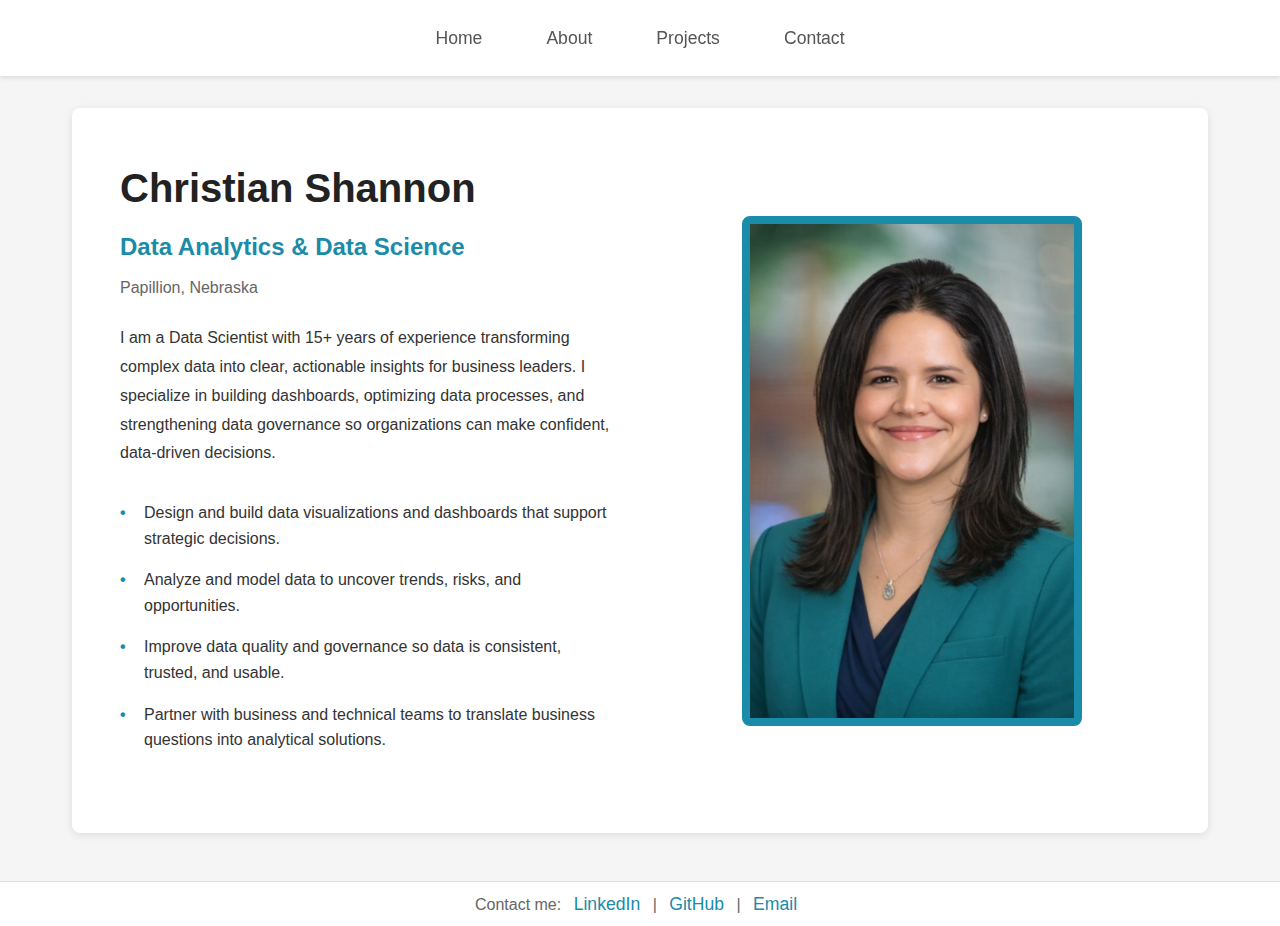
<file: site/index.html>
<!DOCTYPE html>
<html lang="en">
<head>
    <meta charset="UTF-8">
    <meta name="viewport" content="width=device-width, initial-scale=1.0">
    <title>Christian Shannon - Data Scientist</title>
    <link rel="stylesheet" href="files/styles.css">
</head>
<body>
    <header>
        <nav>
            <ul>
                <li><a href="index.html">Home</a></li>
                <li><a href="about.html">About</a></li>
                <li><a href="projects.html">Projects</a></li>
                <li><a href="contact.html">Contact</a></li>
            </ul>
        </nav>
    </header>

    <main>
        <section class="hero">
            <div class="hero-content">
                <h1>Christian Shannon</h1>
                <h2>Data Analytics & Data Science</h2>
                <p class="location">Papillion, Nebraska</p>
                
                <p class="intro">
                    I am a Data Scientist with 15+ years of experience transforming complex data into clear, 
                    actionable insights for business leaders. I specialize in building dashboards, optimizing 
                    data processes, and strengthening data governance so organizations can make confident, 
                    data-driven decisions.
                </p>
                
                <ul class="key-points">
                    <li>Design and build data visualizations and dashboards that support strategic decisions.</li>
                    <li>Analyze and model data to uncover trends, risks, and opportunities.</li>
                    <li>Improve data quality and governance so data is consistent, trusted, and usable.</li>
                    <li>Partner with business and technical teams to translate business questions into analytical solutions.</li>
                </ul>
            </div>
            <div class="hero-image">
                <div class="profile-picture">
                    <img src="files/Christian Shannon Picture.png" alt="Christian Shannon" class="profile-image"></div>
            </div>
        </section>
    </main>
    
    <footer>
            <p>Contact me: <a href="https://www.linkedin.com/in/christian-shannon-6a5806138/">LinkedIn</a> | <a href="https://github.com/cashannon">GitHub</a> | <a href="mailto:cashannon@my365.bellevue.edu">Email</a></p>
    </footer>
    </body>
</html>
</file>
<file: site/files/styles.css>
/* Reset and Base Styles */
* {
    margin: 0;
    padding: 0;
    box-sizing: border-box;
}

html, body {
    height: 100%;
}

body {
    font-family: -apple-system, BlinkMacSystemFont, 'Segoe UI', Roboto, Oxygen, Ubuntu, Cantarell, sans-serif;
    line-height: 1.6;
    color: #333;
    background-color: #f5f5f5;
    min-height: 100vh;
    display: flex;
    flex-direction: column;
}

/* Navigation */
header {
    background-color: #fff;
    box-shadow: 0 2px 4px rgba(0,0,0,0.1);
    position: sticky;
    top: 0;
    z-index: 100;
}

nav ul {
    list-style: none;
    display: flex;
    justify-content: center;
    padding: 1.5rem 0;
    max-width: 1200px;
    margin: 0 auto;
}

nav li {
    margin: 0 2rem;
}

nav a {
    text-decoration: none;
    color: #555;
    font-weight: 500;
    font-size: 1.1rem;
    transition: color 0.3s;
}

nav a:hover {
    color: #1a8ba8;
}

/* Main Content */
main {
    max-width: 1200px;
    margin: 2rem auto;
    padding: 0 2rem;
    flex: 1;
}

/* Home Page - Hero Section */
.hero {
    background-color: #fff;
    padding: 3rem;
    border-radius: 8px;
    box-shadow: 0 2px 8px rgba(0,0,0,0.1);
    display: grid;
    grid-template-columns: 1fr 1fr;
    gap: 3rem;
    align-items: center;
}

.hero-content h1 {
    font-size: 2.5rem;
    color: #222;
    margin-bottom: 0.5rem;
}

.hero-content h2 {
    font-size: 1.5rem;
    color: #1a8ba8;
    margin-bottom: 0.5rem;
}

.hero-content .location {
    color: #666;
    margin-bottom: 1.5rem;
}

.hero-content .intro {
    margin-bottom: 1.5rem;
    line-height: 1.8;
}

.key-points {
    list-style: none;
    margin: 1.5rem 0;
}

.key-points li {
    padding: 0.5rem 0;
    padding-left: 1.5rem;
    position: relative;
}

.key-points li:before {
    content: "•";
    position: absolute;
    left: 0;
    color: #1a8ba8;
    font-weight: bold;
}

.btn-download {
    display: block;
        margin: 0 auto;
        width: fit-content;
    background-color: #1a8ba8;
    color: white;
    padding: 0.75rem 2rem;
    border-radius: 4px;
    text-decoration: none;
    font-weight: 500;
    margin-top: 1rem;
    transition: background-color 0.3s;
}

.btn-download:hover {
    background-color: #1a8ba8;
}

/* Hero Image/Profile Picture*/
.hero-image {
    display: flex;
    justify-content: center;
    align-items: center;
}

.profile-picture {
    width: 340px;
    height: 510px;
    border: 8px solid #1a8ba8;
    border-radius: 8px;
    background: #fff;
    overflow: hidden;
    box-sizing: border-box;
}

/* Profile Image Styling */
.profile-image {
    width: 100%;
    height: 100%;;
    object-fit: cover;
}

/* About Page Styles */
.about-page {
    background-color: #fff;
    padding: 3rem;
    border-radius: 8px;
    box-shadow: 0 2px 8px rgba(0,0,0,0.1);
}

.about-container {
    display: grid;
    grid-template-columns: 2fr 1fr;
    gap: 3rem;
}

.about-section {
    margin-bottom: 2.5rem;
    padding-bottom: 2rem;
    border-bottom: 1px solid #e0e0e0;
}

.about-section:last-child {
    border-bottom: none;
}

.about-section h2 {
    color: #222;
    font-size: 1.8rem;
    margin-bottom: 1rem;
}

.about-section p {
    line-height: 1.8;
    color: #555;
}

.education-item {
    margin-bottom: 1.5rem;
}

.education-item h3 {
    color: #333;
    font-size: 1.2rem;
    margin-bottom: 0.3rem;
}

.education-item .degree {
    font-weight: 500;
    margin-bottom: 0.2rem;
}

.education-item .location {
    color: #666;
    font-size: 0.95rem;
}

/* Skills Section */
.skills-section {
    background-color: #f9f9f9;
    padding: 2rem;
    border-radius: 8px;
    border-left: 4px solid #1a8ba8;
}

.skills-section h2 {
    color: #222;
    font-size: 1.8rem;
    margin-bottom: 1.5rem;
}

.skills-category {
    margin-bottom: 2rem;
}

.skills-category h3 {
    color: #333;
    font-size: 1.2rem;
    margin-bottom: 0.8rem;
}

.skills-category ul {
    list-style: none;
}

.skills-category li {
    padding: 0.4rem 0;
    padding-left: 1.2rem;
    position: relative;
    color: #555;
}

.skills-category li:before {
    content: "•";
    position: absolute;
    left: 0;
    color: #1a8ba8;
}

/* Footer */
footer {
    background-color: #fff;
    text-align: center;
    padding: 0.5rem;
    margin-top: 1rem;
    border-top: 1px solid #e0e0e0;
}

footer p {
    color: #666;
}

footer a {
    color: #1a8ba8;
    font-weight: 500;
    font-size: 1.1rem;
    text-decoration: none;
    margin: 0 0.5rem;
    transition: color 0.3s;
}

footer a:hover {
    color: #1a8ba8;
    text-decoration: underline;
}

/* Responsive Design */
@media (max-width: 768px) {
    .hero {
        grid-template-columns: 1fr;
        text-align: center;
    }
    
    .about-container {
        grid-template-columns: 1fr;
    }
    
    nav ul {
        flex-direction: column;
        align-items: center;
    }
    
    nav li {
        margin: 0.5rem 0;
    }
}

/* Contact Page Styles */
.contact-page {
    background-color: #fff;
    padding: 3rem;
    border-radius: 8px;
    box-shadow: 0 2px 8px rgba(0,0,0,0.1);
}

.contact-page h1 {
    color: #222;
    font-size: 2rem;
    margin-bottom: 1.5rem;
}

.contact-page p {
    line-height: 1.8;
    color: #555;
    margin-bottom: 2rem;
}

.contact-list {
    list-style: none;
    padding-left: 0;
}

.contact-list li {
    padding: 0.75rem 0;
    color: #555;
    font-size: 1.1rem;
    line-height: 1.6;
}

.contact-list a {
    color: #1a8ba8;
    text-decoration: none;
    font-weight: 500;
}

.contact-list a:hover {
    text-decoration: underline;
}

/* Contact Page - Updated Styles */
.contact-page h1 {
    text-align: center;
    color: #333;
    font-size: 2.5rem;
    margin-bottom: 1rem;
}

.contact-subtitle {
    text-align: center;
    color: #555;
    font-size: 1.1rem;
    margin-bottom: 2.5rem;
}

.contact-buttons {
    display: flex;
    flex-direction: column;
    align-items: center;
    gap: 1rem;
    max-width: 400px;
    margin: 0 auto;
}

/* Button Base Styles */
.btn {
    display: inline-block;
    padding: 0.875rem 2rem;
    font-size: 1rem;
    font-weight: 500;
    text-align: center;
    text-decoration: none;
    border-radius: 4px;
    border: 2px solid #1a8ba8;
    transition: all 0.3s ease;
    cursor: pointer;
    width: 100%;
    box-sizing: border-box;
}

/* Primary Button (Filled Teal) */
.btn-primary {
    background-color: #1a8ba8;
    color: white;
    border-color: #1a8ba8;
}

.btn-primary:hover {
    background-color: #91cad9;
    border-color: #91cad9;
}

/* Secondary Button (Outlined) */
.btn-secondary {
    background-color: transparent;
    color: #1a8ba8;
    border-color: #1a8ba8;
}

.btn-secondary:hover {
    background-color: #f0f8fb;
    border-color: #91cad9;
    color: #91cad9;
}


/* Projects Page - Card Style */
.project-card {
    background-color: #fff;
    border-radius: 8px;
    box-shadow: 0 2px 8px rgba(0,0,0,0.1);
    padding: 2rem;
    margin-bottom: 2rem;
    border-left: 6px solid #1a8ba8;
    position: relative;
}

.project-title {
    font-size: 1.5rem;
    color: #222;
    margin-bottom: 1rem;
    font-weight: 600;
}

.project-description {
    color: #555;
    line-height: 1.6;
    margin-bottom: 1.5rem;
}

.project-tags {
    display: flex;
    flex-wrap: wrap;
    gap: 0.75rem;
    margin-bottom: 1.5rem;
}

.project-tags .tag {
    background-color: #e8f4f8;
    color: #1a8ba8;
    padding: 0.5rem 1rem;
    border-radius: 20px;
    font-size: 0.9rem;
    font-weight: 500;
}

.project-link {
    color: #1a8ba8;
    text-decoration: none;
    font-weight: 500;
    display: inline-block;
    transition: color 0.3s ease;
}

.project-link:hover {
    color: #156a7d;
    text-decoration: underline;
}
</file>
